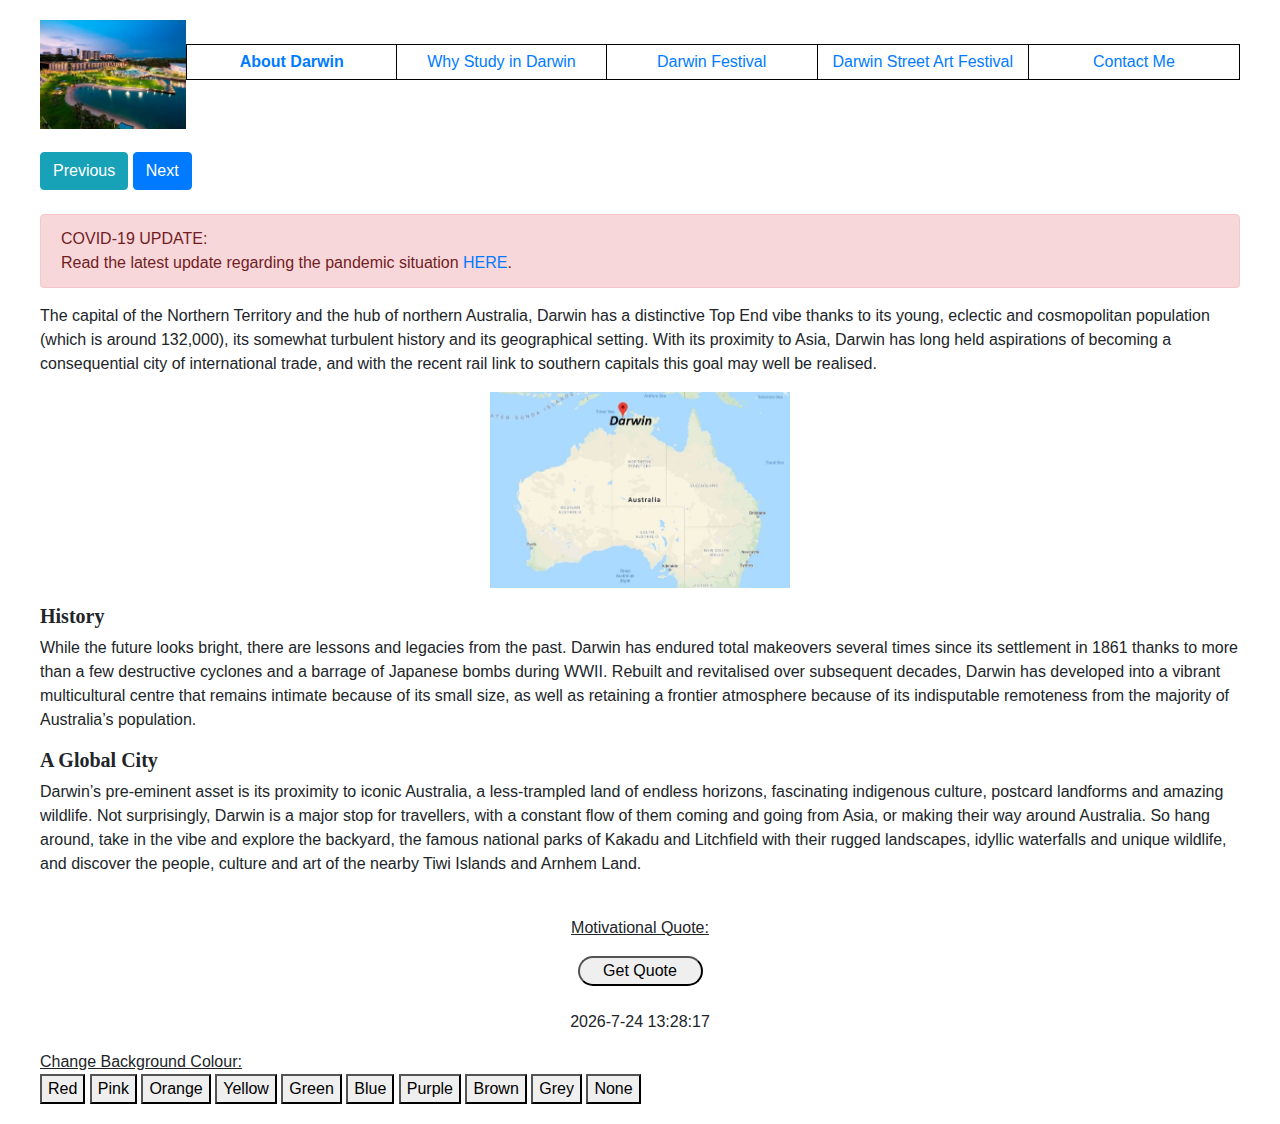
<file: index.html>
<!DOCTYPE html>

<html lang="en">
    <head>
        <link href="https://stackpath.bootstrapcdn.com/bootstrap/4.5.0/css/bootstrap.min.css" rel="stylesheet">
        <link href="styles.css" rel="stylesheet">
        <script src="action.js"></script>
        <title>Darwin</title>
    </head>
    <body>
        <img src='Darwin_City.jpg' width=146 height=109 alt='Darwin City' style='float:left'>
        <br>
        <table>
            <tr class='maintable'>
                <td><b><a href="index.html">About Darwin</a></b></td>
                <td><a href="study.html">Why Study in Darwin</a></td>
                <td><a href="df.html">Darwin Festival</a></td>
                <td><a href="dsaf.html">Darwin Street Art Festival</a></td>
                <td><a href="contact.html">Contact Me</a></td>
            </tr>
        </table>

        <br><br><br>
        <button type="button" class="btn btn-info"><a class="nocol" href="contact.html">Previous</a></button>
        <button type="button" class="btn btn-primary"><a class="nocol" href="study.html">Next</a></button>
        <br><br>
                
        <div class="alert alert-danger" role="alert">
        COVID-19 UPDATE:<br>
        Read the latest update regarding the pandemic situation <a href="https://coronavirus.nt.gov.au/">HERE</a>.
        </div>
        
        <p>The capital of the Northern Territory and the hub of northern Australia, Darwin has a distinctive Top End vibe thanks to its young, eclectic and cosmopolitan population (which is around 132,000), its somewhat turbulent history and its geographical setting. With its proximity to Asia, Darwin has long held aspirations of becoming a consequential city of international trade, and with the recent rail link to southern capitals this goal may well be realised.
        </p>
        
        <p style='text-align:center'><img src='darwinmap.jpg' width=25% height=auto alt='Darwin Map'></p>
        
        <h6>History</h6>
        <p>While the future looks bright, there are lessons and legacies from the past. Darwin has endured total makeovers several times since its settlement in 1861 thanks to more than a few destructive cyclones and a barrage of Japanese bombs during WWII. Rebuilt and revitalised over subsequent decades, Darwin has developed into a vibrant multicultural centre that remains intimate because of its small size, as well as retaining a frontier atmosphere because of its indisputable remoteness from the majority of Australia’s population.
        </p>
        
        <h6>A Global City</h6>
        <p>Darwin’s pre-eminent asset is its proximity to iconic Australia, a less-trampled land of endless horizons, fascinating indigenous culture, postcard landforms and amazing wildlife. Not surprisingly, Darwin is a major stop for travellers, with a constant flow of them coming and going from Asia, or making their way around Australia. So hang around, take in the vibe and explore the backyard, the famous national parks of Kakadu and Litchfield with their rugged landscapes, idyllic waterfalls and unique wildlife, and discover the people, culture and art of the nearby Tiwi Islands and Arnhem Land.
        </p>
    
    <br>
    <p style='text-align:center; text-decoration: underline;'>Motivational Quote:</p>
    <b><p id='quotedisplay' style='text-align:center;'></p></b>
    <button id='alignment' onclick='newquote()'>Get Quote</button>
    
    <br><p id="timeid" style="text-align:center;"></p>
    <script>dtime();</script>
    
    <span style='text-decoration: underline;'>Change Background Colour:</span><br>
    <button id="red" onclick='changecol("red")'>Red</button>
    <button id="pink" onclick='changecol("pink")'>Pink</button>
    <button id="orange" onclick='changecol("orange")'>Orange</button>
    <button id="yellow" onclick='changecol("yellow")'>Yellow</button>
    <button id="green" onclick='changecol("green")'>Green</button>
    <button id="blue" onclick='changecol("blue")'>Blue</button>
    <button id="purple" onclick='changecol("purple")'>Purple</button>
    <button id="brown" onclick='changecol("brown")'>Brown</button>
    <button id="grey" onclick='changecol("grey")'>Grey</button>
    <button id="none" onclick='changecol("none")'>None</button>
    
    </body>
</html>
</file>
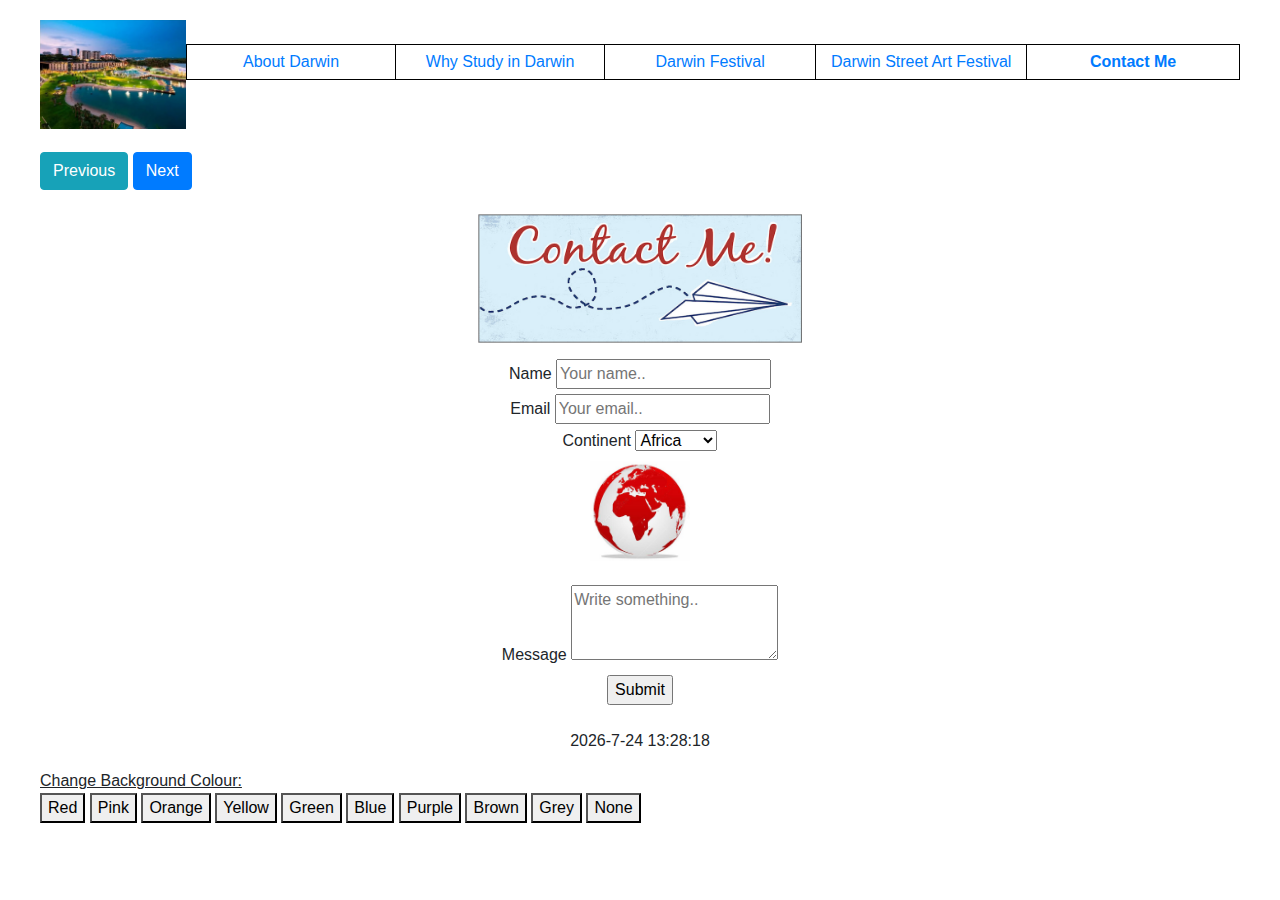
<file: contact.html>
<!DOCTYPE html>

<html lang="en">
    <head>
        <link href="https://stackpath.bootstrapcdn.com/bootstrap/4.5.0/css/bootstrap.min.css" rel="stylesheet">
        <link href="styles.css" rel="stylesheet">
        <script src="action.js"></script>
        <title>Contact Me</title>
    </head>
    <body>
        <img src='Darwin_City.jpg' width=146 height=109 alt='Darwin City' style='float:left'>
        <br>
        <table>
            <tr class='maintable'>
                <td><a href="index.html">About Darwin</a></td>
                <td><a href="study.html">Why Study in Darwin</a></td>
                <td><a href="df.html">Darwin Festival</a></td>
                <td><a href="dsaf.html">Darwin Street Art Festival</a></td>
                <td><b><a href="contact.html">Contact Me</a></b></td>
            </tr>
        </table>
    
        <br><br><br>
        <button type="button" class="btn btn-info"><a class="nocol" href="dsaf.html">Previous</a></button>
        <button type="button" class="btn btn-primary"><a class="nocol" href="index.html">Next</a></button>
        <br><br>
        
        <p style='text-align:center'><img src='contact.jpg' width=27% height=auto alt='Contact Me'></p>
        
        <div style='text-align:center'>
            <form onsubmit="thanks()">

                <label for="yname">Name</label>
                <input type="text" id="yname" name="yourname" placeholder="Your name.."><br>

                <label for="email">Email</label>
                <input type="text" id="email" name="youremail" placeholder="Your email.."><br>

                <label for="continent">Continent</label>
                
                <select name="continent" onChange="dropdown('continentimage',this.value)">
                <option value="Africa.jpg" selected>Africa</option>
                <option value="America.jpg">America</option>
                <option value="Asia.jpg">Asia</option>
                <option value="Europe.jpg">Europe</option>
                <option value="Oceania.jpg">Oceania</option>
                </select><br>

                 <img id="continentimage" src="Africa.jpg" width=100 height=100><br><br>
    
                <label for="message">Message</label>
                <textarea name="message" placeholder="Write something.." style="height:75px"></textarea><br>

                <input type="submit" value="Submit">

            </form>
            </div>
    
        <br><p id="timeid" style="text-align:center;"></p>
        <script>dtime();</script>
    
    <span style='text-decoration: underline;'>Change Background Colour:</span><br>
    <button id="red" onclick='changecol("red")'>Red</button>
    <button id="pink" onclick='changecol("pink")'>Pink</button>
    <button id="orange" onclick='changecol("orange")'>Orange</button>
    <button id="yellow" onclick='changecol("yellow")'>Yellow</button>
    <button id="green" onclick='changecol("green")'>Green</button>
    <button id="blue" onclick='changecol("blue")'>Blue</button>
    <button id="purple" onclick='changecol("purple")'>Purple</button>
    <button id="brown" onclick='changecol("brown")'>Brown</button>
    <button id="grey" onclick='changecol("grey")'>Grey</button>
    <button id="none" onclick='changecol("none")'>None</button>
    
    </body>
</html>
</file>
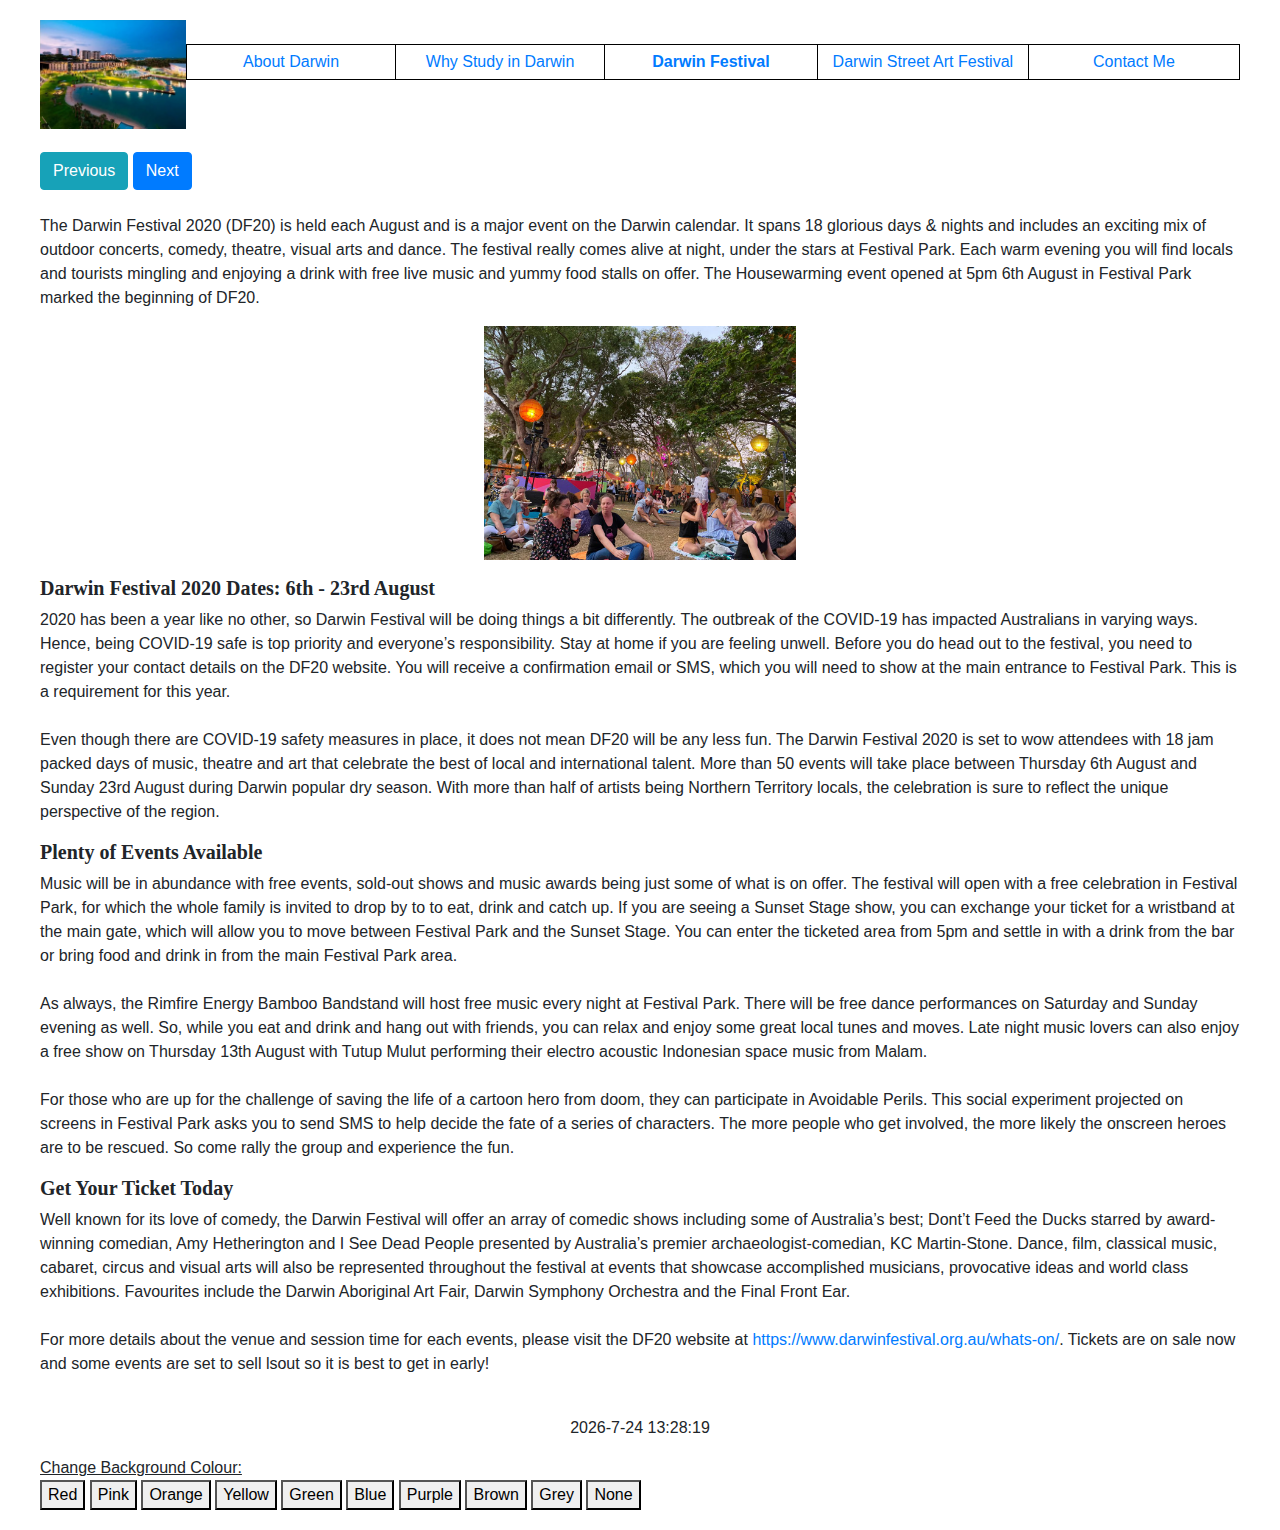
<file: df.html>
<!DOCTYPE html>

<html lang="en">
    <head>
        <link href="https://stackpath.bootstrapcdn.com/bootstrap/4.5.0/css/bootstrap.min.css" rel="stylesheet">
        <link href="styles.css" rel="stylesheet">
        <script src="action.js"></script>
        <title>Darwin Festival</title>
    </head>
    <body>
        <img src='Darwin_City.jpg' width=146 height=109 alt='Darwin City' style='float:left'>
        <br>
        <table>
            <tr class='maintable'>
                <td><a href="index.html">About Darwin</a></td>
                <td><a href="study.html">Why Study in Darwin</a></td>
                <td><b><a href="df.html">Darwin Festival</a></b></td>
                <td><a href="dsaf.html">Darwin Street Art Festival</a></td>
                <td><a href="contact.html">Contact Me</a></td>
            </tr>
        </table>
        
        <br><br><br>
        <button type="button" class="btn btn-info"><a class="nocol" href="study.html">Previous</a></button>
        <button type="button" class="btn btn-primary"><a class="nocol" href="dsaf.html">Next</a></button>
        <br><br>
        
        <p>
        The Darwin Festival 2020 (DF20) is held each August and is a major event on the Darwin calendar. It spans 18 glorious days & nights and includes an exciting mix of outdoor concerts, comedy, theatre, visual arts and dance. The festival really comes alive at night, under the stars at Festival Park. Each warm evening you will find locals and tourists mingling and enjoying a drink with free live music and yummy food stalls on offer. The Housewarming event opened at 5pm 6th August in Festival Park marked the beginning of DF20.
        </p>
        
        <p style='text-align:center'><img src='df.jpg' width=26% height=auto alt='Darwin Festival'></p>
        
        <h6>Darwin Festival 2020 Dates: 6th - 23rd August</h6>
        <p>
        2020 has been a year like no other, so Darwin Festival will be doing things a bit differently. The outbreak of the COVID-19 has impacted Australians in varying ways. Hence, being COVID-19 safe is top priority and everyone’s responsibility. Stay at home if you are feeling unwell. Before you do head out to the festival, you need to register your contact details on the DF20 website. You will receive a confirmation email or SMS, which you will need to show at the main entrance to Festival Park. This is a requirement for this year.
        <br><br>
        Even though there are COVID-19 safety measures in place, it does not mean DF20 will be any less fun. The Darwin Festival 2020 is set to wow attendees with 18 jam packed days of music, theatre and art that celebrate the best of local and international talent. More than 50 events will take place between Thursday 6th August and Sunday 23rd August during Darwin popular dry season. With more than half of artists being Northern Territory locals, the celebration is sure to reflect the unique perspective of the region.
        </p>
        
        <h6>Plenty of Events Available</h6>
        <p>
        Music will be in abundance with free events, sold-out shows and music awards being just some of what is on offer. The festival will open with a free celebration in Festival Park, for which the whole family is invited to drop by to to eat, drink and catch up. If you are seeing a Sunset Stage show, you can exchange your ticket for a wristband at the main gate, which will allow you to move between Festival Park and the Sunset Stage. You can enter the ticketed area from 5pm and settle in with a drink from the bar or bring food and drink in from the main Festival Park area.
        <br><br>
        As always, the Rimfire Energy Bamboo Bandstand will host free music every night at Festival Park. There will be free dance performances on Saturday and Sunday evening as well. So, while you eat and drink and hang out with friends, you can relax and enjoy some great local tunes and moves. Late night music lovers can also enjoy a free show on Thursday 13th  August with Tutup Mulut performing their electro acoustic Indonesian space music from Malam. 
        <br><br>
        For those who are up for the challenge of saving the life of a cartoon hero from doom, they can participate in Avoidable Perils. This social experiment projected on screens in Festival Park asks you to send SMS to help decide the fate of a series of characters. The more people who get involved, the more likely the onscreen heroes are to be rescued. So come rally the group and experience the fun.
        </p>
        
        <h6>Get Your Ticket Today</h6>
        <p>
        Well known for its love of comedy, the Darwin Festival will offer an array of comedic shows including some of Australia’s best; Dont’t Feed the Ducks starred by award-winning comedian, Amy Hetherington and I See Dead People presented by Australia’s premier archaeologist-comedian, KC Martin-Stone. Dance, film, classical music, cabaret, circus and visual arts will also be represented throughout the festival at events that showcase accomplished musicians, provocative ideas  and world class exhibitions. Favourites include the Darwin Aboriginal Art Fair, Darwin Symphony Orchestra and the Final Front Ear.
        <br><br>
        For more details about the venue and session time for each events, please visit the DF20 website at <a href="https://www.darwinfestival.org.au/whats-on/" target="_blank">https://www.darwinfestival.org.au/whats-on/</a>. Tickets are on sale now and some events are set to sell lsout so it is best to get in early!
        </p>
        
    <br><p id="timeid" style="text-align:center;"></p>
    <script>dtime();</script>
    
    <span style='text-decoration: underline;'>Change Background Colour:</span><br>
    <button id="red" onclick='changecol("red")'>Red</button>
    <button id="pink" onclick='changecol("pink")'>Pink</button>
    <button id="orange" onclick='changecol("orange")'>Orange</button>
    <button id="yellow" onclick='changecol("yellow")'>Yellow</button>
    <button id="green" onclick='changecol("green")'>Green</button>
    <button id="blue" onclick='changecol("blue")'>Blue</button>
    <button id="purple" onclick='changecol("purple")'>Purple</button>
    <button id="brown" onclick='changecol("brown")'>Brown</button>
    <button id="grey" onclick='changecol("grey")'>Grey</button>
    <button id="none" onclick='changecol("none")'>None</button>
    
    </body>
</html>
</file>
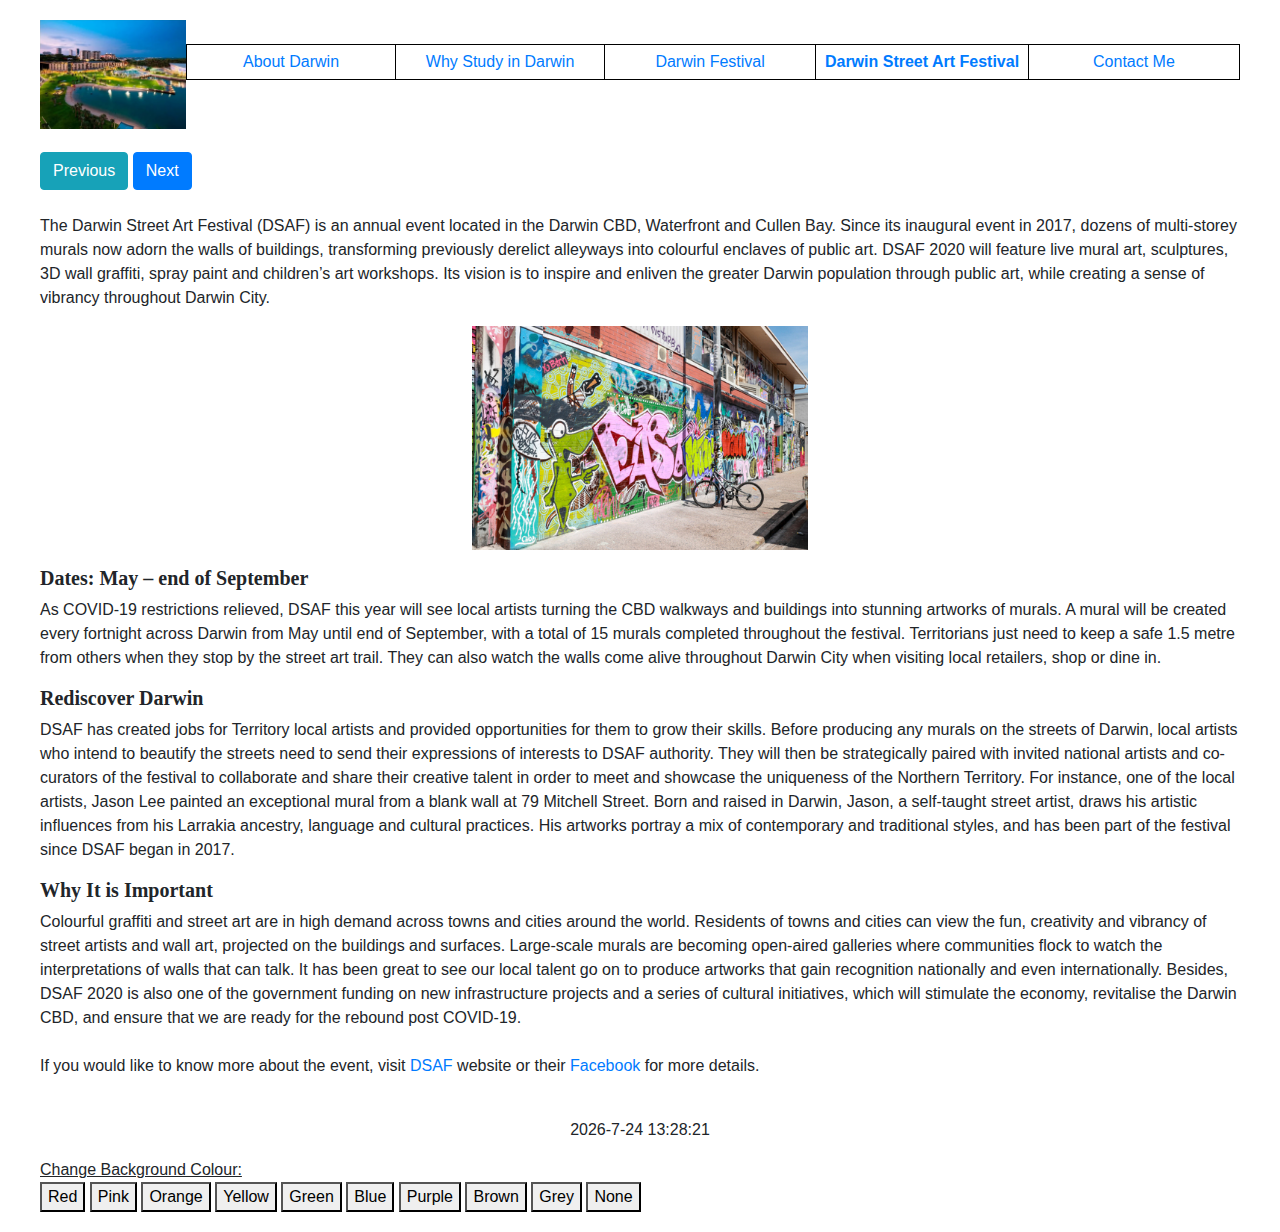
<file: dsaf.html>
<!DOCTYPE html>

<html lang="en">
    <head>
        <link href="https://stackpath.bootstrapcdn.com/bootstrap/4.5.0/css/bootstrap.min.css" rel="stylesheet">
        <link href="styles.css" rel="stylesheet">
        <script src="action.js"></script>
        <title>Darwin Street Art Festival</title>
    </head>
    <body>
        <img src='Darwin_City.jpg' width=146 height=109 alt='Darwin City' style='float:left'>
        <br>
        <table>
            <tr class='maintable'>
                <td><a href="index.html">About Darwin</a></td>
                <td><a href="study.html">Why Study in Darwin</a></td>
                <td><a href="df.html">Darwin Festival</a></td>
                <td><b><a href="dsaf.html">Darwin Street Art Festival</a></b></td>
                <td><a href="contact.html">Contact Me</a></td>
            </tr>
        </table>
        
        <br><br><br>
        <button type="button" class="btn btn-info"><a class="nocol" href="df.html">Previous</a></button>
        <button type="button" class="btn btn-primary"><a class="nocol" href="contact.html">Next</a></button>
        <br><br>
        
        <p>
        The Darwin Street Art Festival (DSAF) is an annual event located in the Darwin CBD, Waterfront and Cullen Bay. Since its inaugural event in 2017, dozens of multi-storey murals now adorn the walls of buildings, transforming previously derelict alleyways into colourful enclaves of public art. DSAF 2020 will feature live mural art, sculptures, 3D wall graffiti, spray paint and children’s art workshops. Its vision is to inspire and enliven the greater Darwin population through public art, while creating a sense of vibrancy throughout Darwin City.
        </p>
        
        <p style='text-align:center'><img src='dsaf.jpg' width=28% height=auto alt='Darwin Street Art Festival'></p>
        
        <h6>Dates: May – end of September</h6>
        <p>
        As COVID-19 restrictions relieved, DSAF this year will see local artists turning the CBD walkways and buildings into stunning artworks of murals. A mural will be created every fortnight across Darwin from May until end of September, with a total of 15 murals completed throughout the festival. Territorians just need to keep a safe 1.5 metre from others when they stop by the street art trail. They can also watch the walls come alive throughout Darwin City when visiting local retailers, shop or dine in.
        </p>
        
        <h6>Rediscover Darwin</h6>
        <p>
        DSAF has created jobs for Territory local artists and provided opportunities for them to grow their skills. Before producing any murals on the streets of Darwin, local artists who intend to beautify the streets need to send their expressions of interests to DSAF authority. They will then be strategically paired with invited national artists and co-curators of the festival to collaborate and share their creative talent in order to meet and showcase the uniqueness of the Northern Territory. For instance, one of the local artists, Jason Lee painted an exceptional mural from a blank wall at 79 Mitchell Street. Born and raised in Darwin, Jason, a self-taught street artist, draws his artistic influences from his Larrakia ancestry, language and cultural practices. His artworks portray a mix of contemporary and traditional styles, and has been part of the festival since DSAF began in 2017.
        </p>
        
       <h6>Why It is Important</h6>
        <p>
        Colourful graffiti and street art are in high demand across towns and cities around the world. Residents of towns and cities can view the fun, creativity and vibrancy of street artists and wall art, projected on the buildings and surfaces. Large-scale murals are becoming open-aired galleries where communities flock to watch the interpretations of walls that can talk. It has been great to see our local talent go on to produce artworks that gain recognition nationally and even internationally. Besides, DSAF 2020 is also one of the government funding on new infrastructure projects and a series of cultural initiatives, which will stimulate the economy, revitalise the Darwin CBD, and ensure that we are ready for the rebound post COVID-19.
        <br><br>
        If you would like to know more about the event, visit <a href="https://www.darwinstreetartfestival.com.au/" target="_blank">DSAF</a> website or their <a href="https://www.facebook.com/darwinstreetartfestival/" target="_blank">Facebook</a> for more details.
        </p> 
    
    <br><p id="timeid" style="text-align:center;"></p>
    <script>dtime();</script>
    
    <span style='text-decoration: underline;'>Change Background Colour:</span><br>
    <button id="red" onclick='changecol("red")'>Red</button>
    <button id="pink" onclick='changecol("pink")'>Pink</button>
    <button id="orange" onclick='changecol("orange")'>Orange</button>
    <button id="yellow" onclick='changecol("yellow")'>Yellow</button>
    <button id="green" onclick='changecol("green")'>Green</button>
    <button id="blue" onclick='changecol("blue")'>Blue</button>
    <button id="purple" onclick='changecol("purple")'>Purple</button>
    <button id="brown" onclick='changecol("brown")'>Brown</button>
    <button id="grey" onclick='changecol("grey")'>Grey</button>
    <button id="none" onclick='changecol("none")'>None</button>
    
    </body>
</html>
</file>
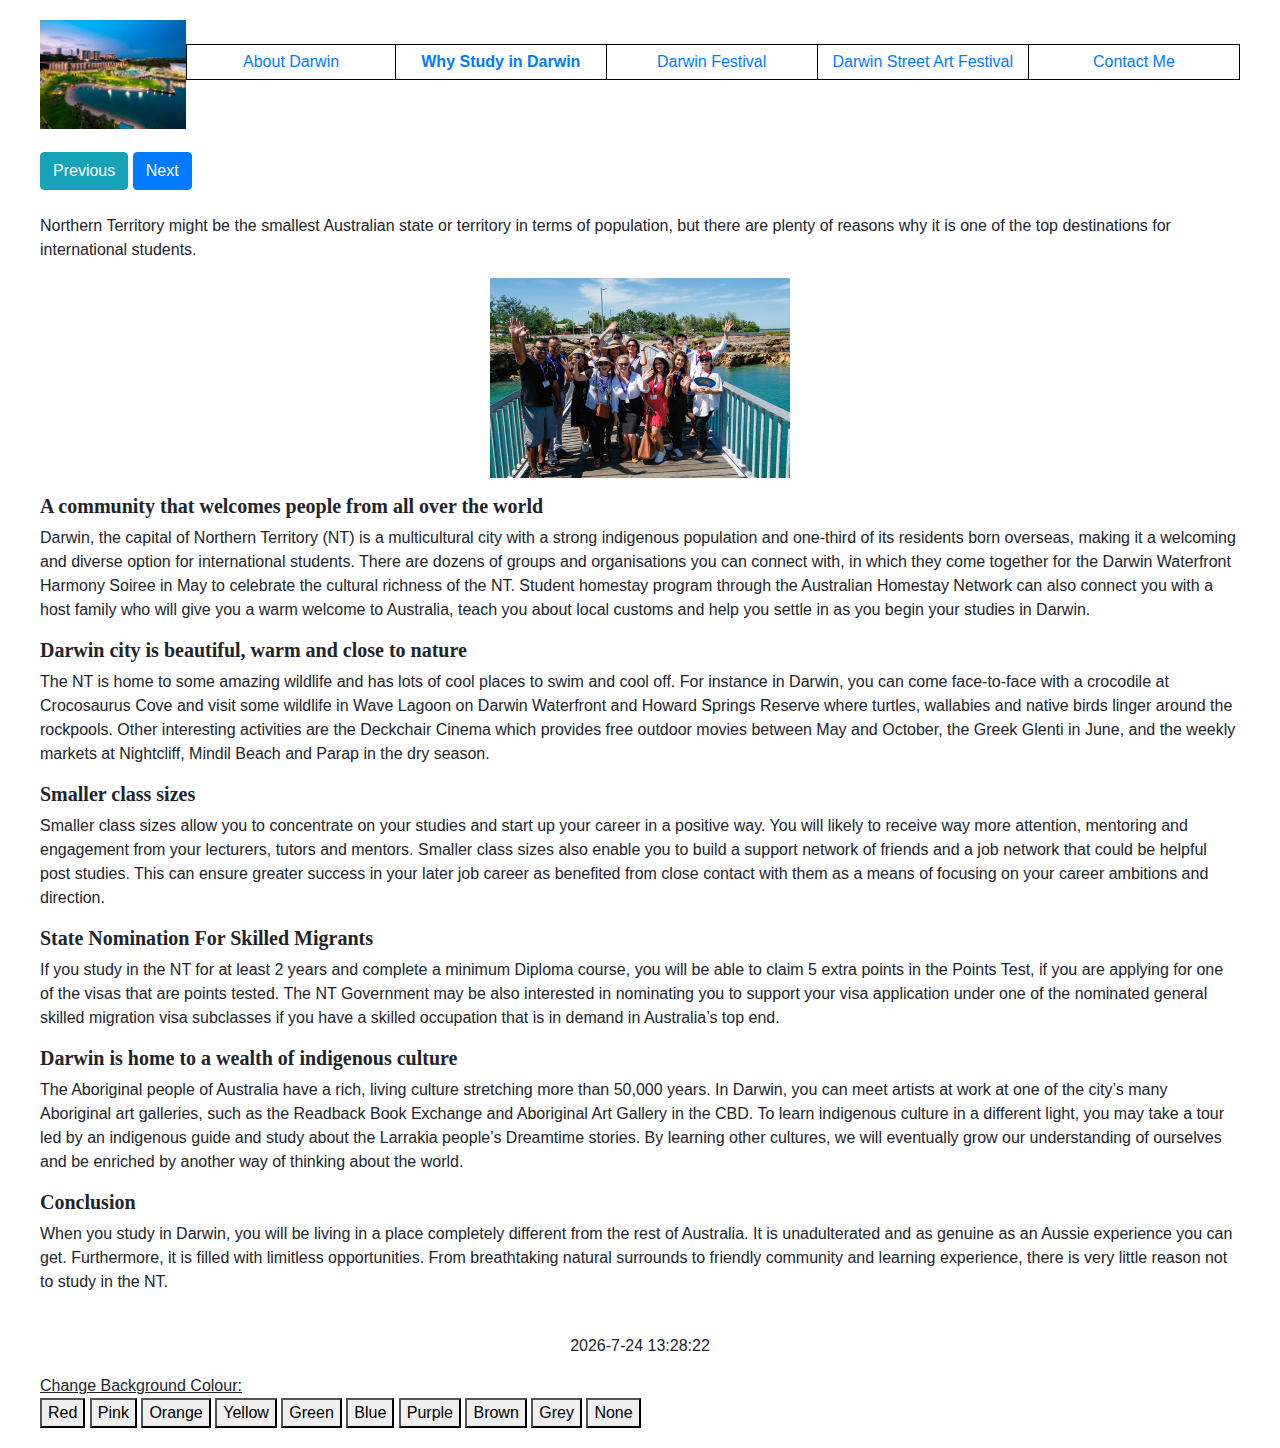
<file: study.html>
<!DOCTYPE html>

<html lang="en">
    <head>
        <link href="https://stackpath.bootstrapcdn.com/bootstrap/4.5.0/css/bootstrap.min.css" rel="stylesheet">
        <link href="styles.css" rel="stylesheet">
        <script src="action.js"></script>
        <title>Why Study in Darwin</title>
    </head>
    <body>
        <img src='Darwin_City.jpg' width=146 height=109 alt='Darwin City' style='float:left'>
        <br>
        <table>
            <tr class='maintable'>
                <td><a href="index.html">About Darwin</a></td>
                <td><b><a href="study.html">Why Study in Darwin</a></b></td>
                <td><a href="df.html">Darwin Festival</a></td>
                <td><a href="dsaf.html">Darwin Street Art Festival</a></td>
                <td><a href="contact.html">Contact Me</a></td>
            </tr>
        </table>
        
        <br><br><br>
        <button type="button" class="btn btn-info"><a class="nocol" href="index.html">Previous</a></button>
        <button type="button" class="btn btn-primary"><a class="nocol" href="df.html">Next</a></button>
        <br><br>
        
        <p>
        Northern Territory might be the smallest Australian state or territory in terms of population, but there are plenty of reasons why it is one of the top destinations for international students.
        </p>
        
        <p style='text-align:center'><img src='study.jpg' width=25% height=auto alt='Students'></p>
        
        <h6>A community that welcomes people from all over the world</h6>
        <p>
        Darwin, the capital of Northern Territory (NT) is a multicultural city with a strong indigenous population and one-third of its residents born overseas, making it a welcoming and diverse option for international students. There are dozens of groups and organisations you can connect with, in which they come together for the Darwin Waterfront Harmony Soiree in May to celebrate the cultural richness of the NT. Student homestay program through the Australian Homestay Network can also connect you with a host family who will give you a warm welcome to Australia, teach you about local customs and help you settle in as you begin your studies in Darwin.
        </p>
        <h6>Darwin city is beautiful, warm and close to nature</h6>
        <p>
        The NT is home to some amazing wildlife and has lots of cool places to swim and cool off. For instance in Darwin, you can come face-to-face with a crocodile at Crocosaurus Cove and visit some wildlife in Wave Lagoon on Darwin Waterfront and Howard Springs Reserve where turtles, wallabies and native birds linger around the rockpools. Other interesting activities are the Deckchair Cinema which provides free outdoor movies between May and October, the Greek Glenti in June, and the weekly markets at Nightcliff, Mindil Beach and Parap in the dry season.
        </p>
        <h6>Smaller class sizes</h6>
        <p>
        Smaller class sizes allow you to concentrate on your studies and start up your career in a positive way. You will likely to receive way more attention, mentoring and engagement from your lecturers, tutors and mentors. Smaller class sizes also enable you to build a support network of friends and a job network that could be helpful post studies. This can ensure greater success in your later job career as benefited from close contact with them as a means of focusing on your career ambitions and direction.
        </p>
        <h6>State Nomination For Skilled Migrants</h6>
        <p>
        If you study in the NT for at least 2 years and complete a minimum Diploma course, you will be able to claim 5 extra points in the Points Test, if you are applying for one of the visas that are points tested. The NT Government may be also interested in nominating you to support your visa application under one of the nominated general skilled migration visa subclasses if you have a skilled occupation that is in demand in Australia’s top end.
        </p>
        <h6>Darwin is home to a wealth of indigenous culture</h6>
        <p>
        The Aboriginal people of Australia have a rich, living culture stretching more than 50,000 years. In Darwin, you can meet artists at work at one of the city’s many Aboriginal art galleries, such as the Readback Book Exchange and Aboriginal Art Gallery in the CBD. To learn indigenous culture in a different light, you may take a tour led by an indigenous guide and study about the Larrakia people’s Dreamtime stories. By learning other cultures, we will eventually grow our understanding of ourselves and be enriched by another way of thinking about the world.
        </p>
        <h6>Conclusion</h6>
        <p>
        When you study in Darwin, you will be living in a place completely different from the rest of Australia. It is unadulterated and as genuine as an Aussie experience you can get. Furthermore, it is filled with limitless opportunities. From breathtaking natural surrounds to friendly community and learning experience, there is very little reason not to study in the NT.
        </p>
        
    <br><p id="timeid" style="text-align:center;"></p>
    <script>dtime();</script>
    
    <span style='text-decoration: underline;'>Change Background Colour:</span><br>
    <button id="red" onclick='changecol("red")'>Red</button>
    <button id="pink" onclick='changecol("pink")'>Pink</button>
    <button id="orange" onclick='changecol("orange")'>Orange</button>
    <button id="yellow" onclick='changecol("yellow")'>Yellow</button>
    <button id="green" onclick='changecol("green")'>Green</button>
    <button id="blue" onclick='changecol("blue")'>Blue</button>
    <button id="purple" onclick='changecol("purple")'>Purple</button>
    <button id="brown" onclick='changecol("brown")'>Brown</button>
    <button id="grey" onclick='changecol("grey")'>Grey</button>
    <button id="none" onclick='changecol("none")'>None</button>
    
    </body>
</html>
</file>
<file: styles.css>
.maintable
{
    border:1px solid black;
    border-collapse:collapse;

}

td
{
    border:1px solid black;
    padding:5px;
    text-align: center;
    width: 300px;
}

.nocol
{
    color: inherit;
}

h6
{
    font-size: 20px;
    font-family: 'liberation serif', 'times new roman';
    font-weight: bolder;
}

#alignment
{
    display: block;
    width: 125px;
    margin: 0 auto;
    border-radius: 150px;
}

body
{
    margin-left: 40px;
    margin-right: 40px;
    margin-top: 20px;
    margin-bottom: 20px;
}
</file>
